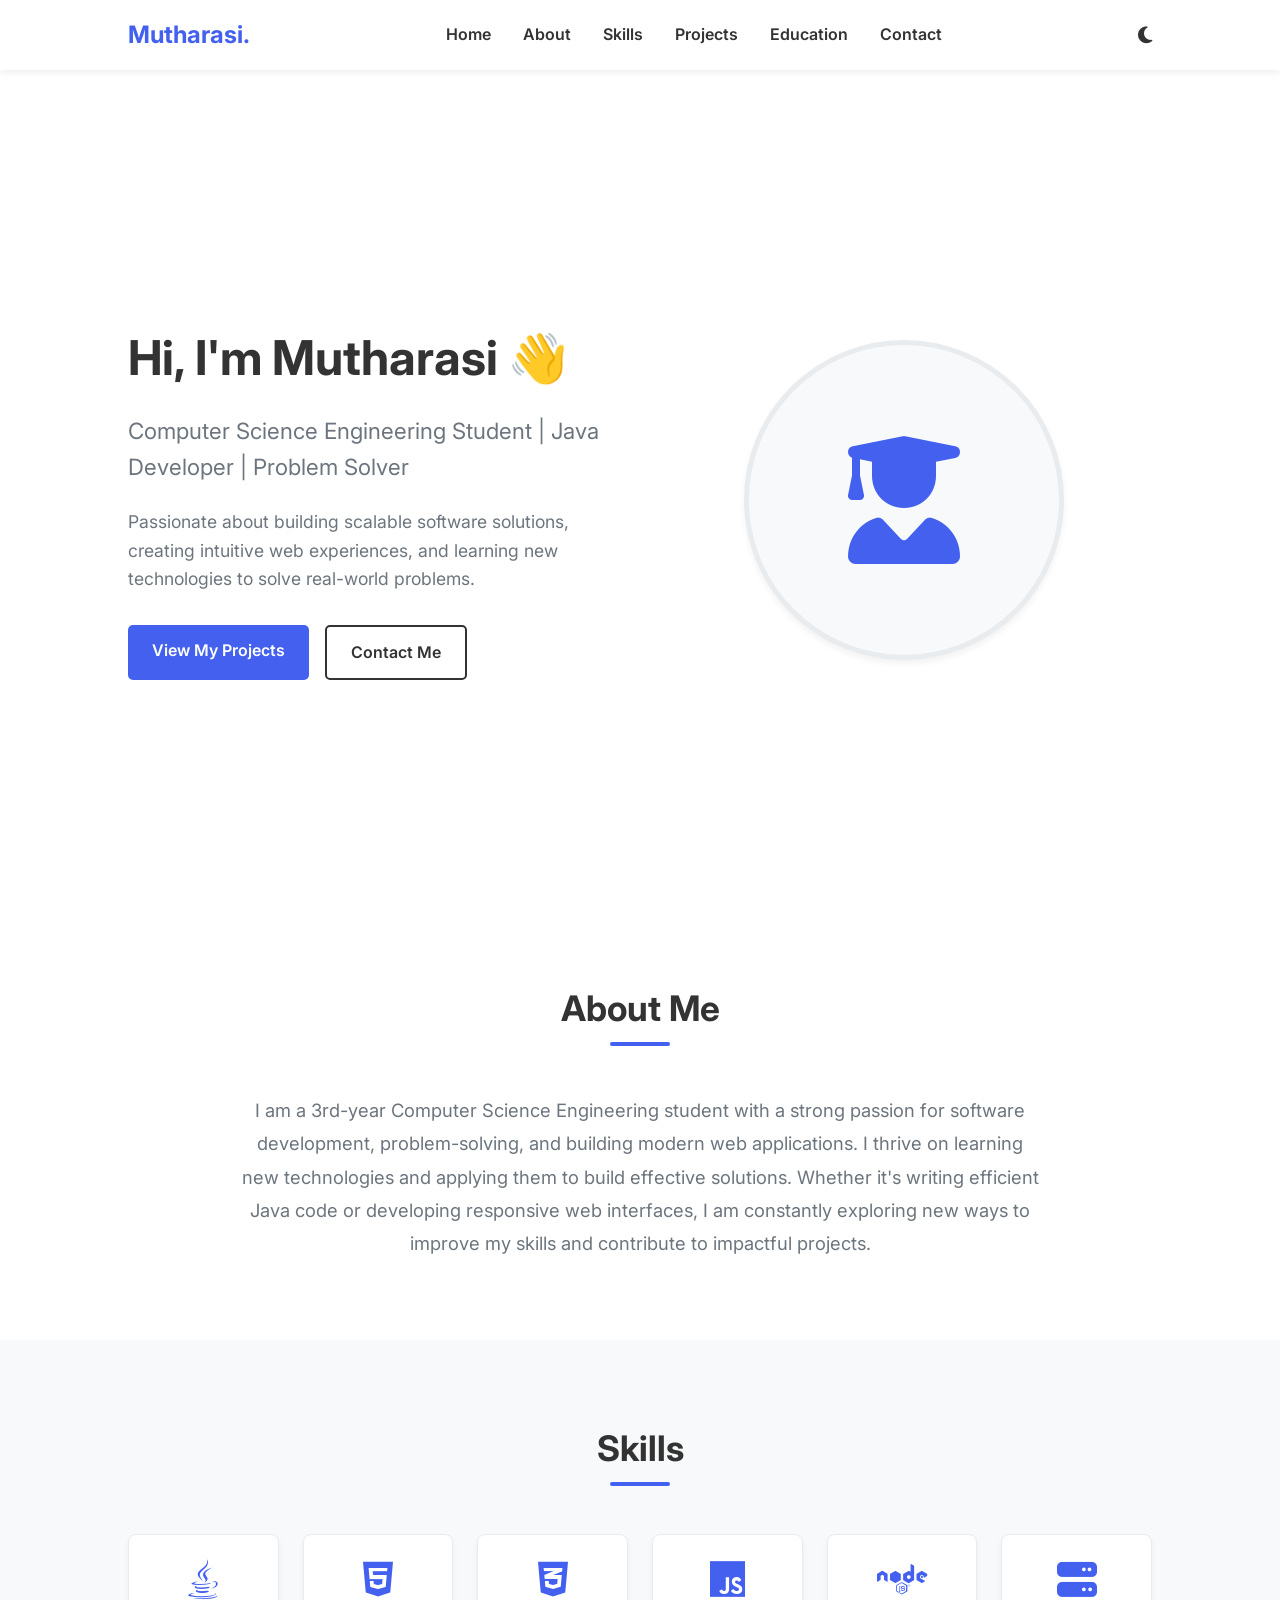
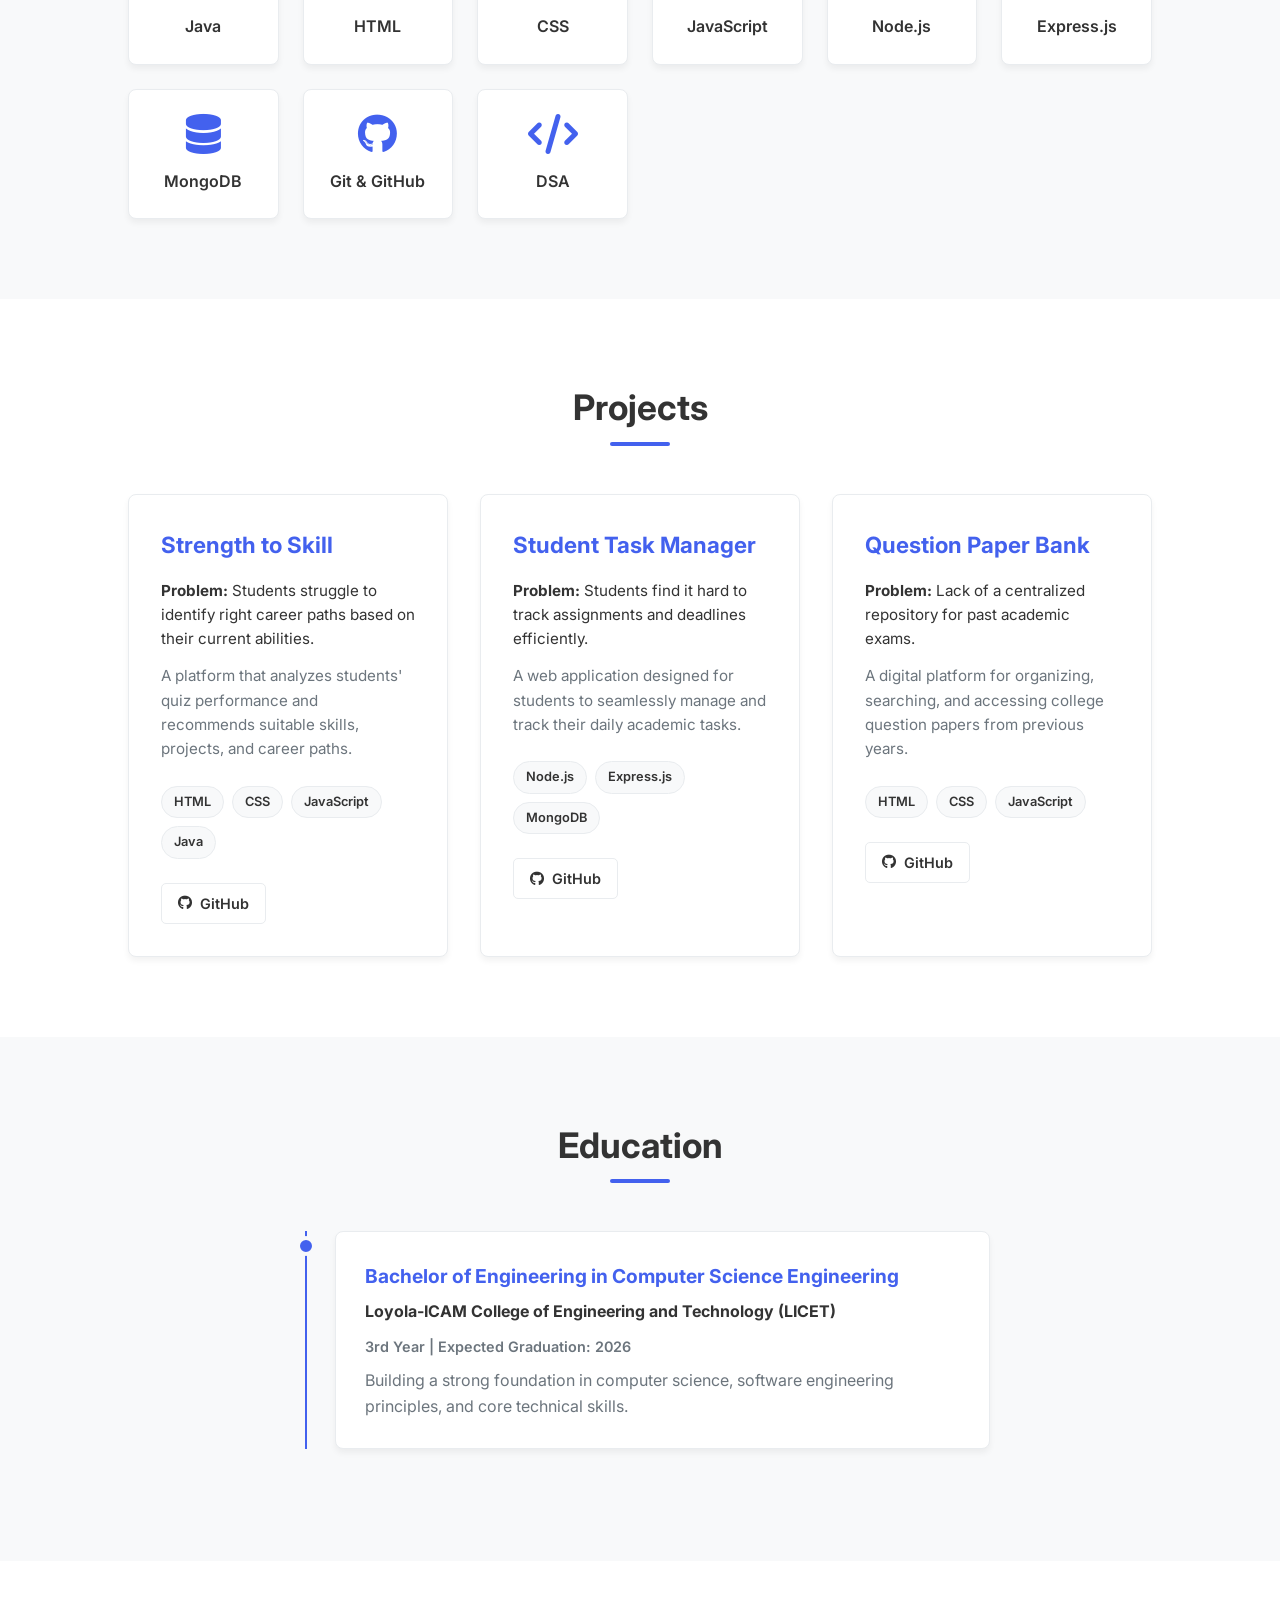
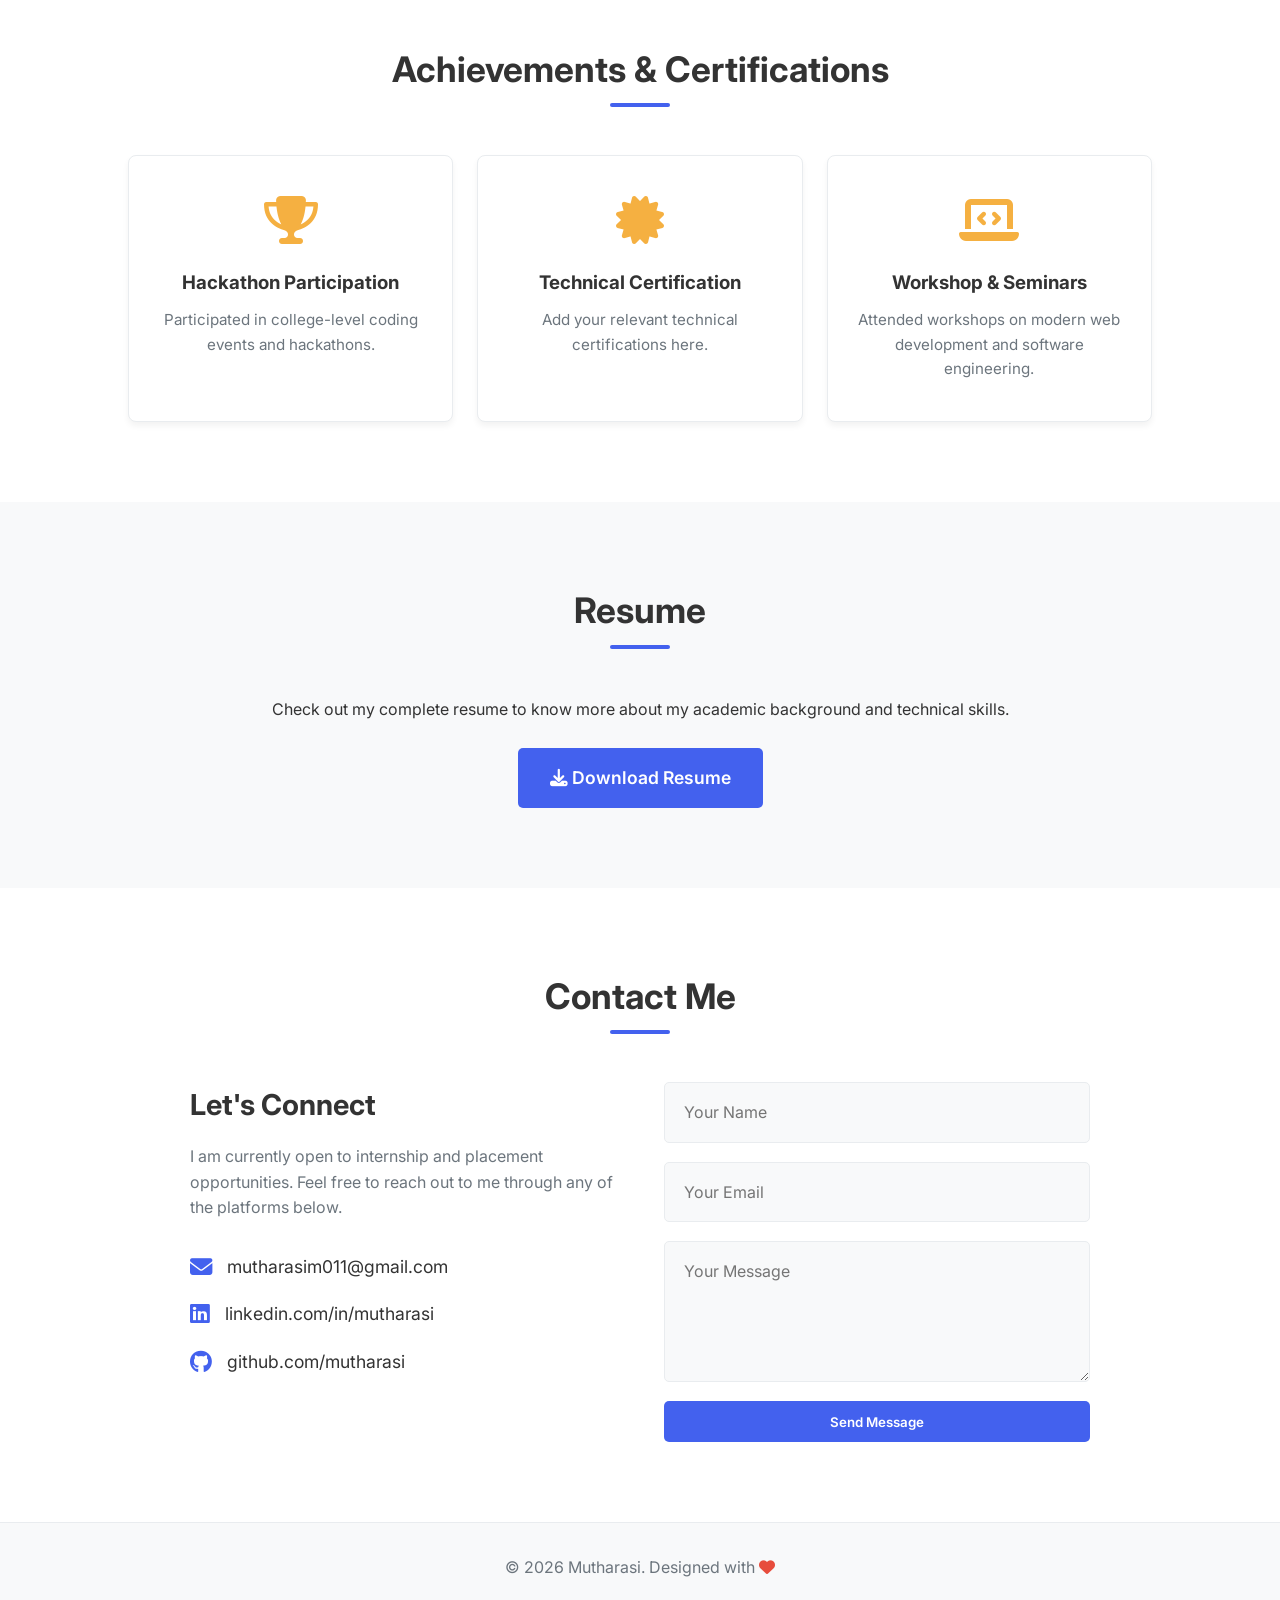
<file: index.html>
<!DOCTYPE html>
<html lang="en">
<head>
    <meta charset="UTF-8">
    <meta name="viewport" content="width=device-width, initial-scale=1.0">
    <title>Mutharasi | Portfolio</title>
    <link rel="stylesheet" href="style.css">
    <!-- Font Awesome for Icons -->
    <link rel="stylesheet" href="https://cdnjs.cloudflare.com/ajax/libs/font-awesome/6.4.0/css/all.min.css">
    <!-- Google Fonts -->
    <link href="https://fonts.googleapis.com/css2?family=Inter:wght@300;400;600;700&display=swap" rel="stylesheet">
</head>
<body>

    <!-- Navigation -->
    <nav id="navbar">
        <div class="nav-container">
            <h1 class="logo">Mutharasi.</h1>
            <ul class="nav-links">
                <li><a href="#home">Home</a></li>
                <li><a href="#about">About</a></li>
                <li><a href="#skills">Skills</a></li>
                <li><a href="#projects">Projects</a></li>
                <li><a href="#education">Education</a></li>
                <li><a href="#contact">Contact</a></li>
            </ul>
            <div class="nav-controls">
                <button id="theme-toggle" aria-label="Toggle Dark Mode">
                    <i class="fas fa-moon"></i>
                </button>
                <div class="hamburger">
                    <i class="fas fa-bars"></i>
                </div>
            </div>
        </div>
    </nav>

    <!-- Home Section -->
    <section id="home" class="home-section">
        <div class="home-content">
            <div class="home-text">
                <h1>Hi, I'm Mutharasi 👋</h1>
                <h2>Computer Science Engineering Student | Java Developer | Problem Solver</h2>
                <p>Passionate about building scalable software solutions, creating intuitive web experiences, and learning new technologies to solve real-world problems.</p>
                <div class="home-buttons">
                    <a href="#projects" class="btn btn-primary">View My Projects</a>
                    <a href="#contact" class="btn btn-secondary">Contact Me</a>
                </div>
            </div>
            <div class="home-image">
                <div class="profile-img-placeholder">
                    <i class="fas fa-user-graduate"></i>
                </div>
            </div>
        </div>
    </section>

    <!-- About Section -->
    <section id="about" class="section">
        <h2 class="section-title">About Me</h2>
        <div class="about-content">
            <p>I am a 3rd-year Computer Science Engineering student with a strong passion for software development, problem-solving, and building modern web applications. I thrive on learning new technologies and applying them to build effective solutions. Whether it's writing efficient Java code or developing responsive web interfaces, I am constantly exploring new ways to improve my skills and contribute to impactful projects.</p>
        </div>
    </section>

    <!-- Skills Section -->
    <section id="skills" class="section bg-alt">
        <h2 class="section-title">Skills</h2>
        <div class="skills-grid">
            <div class="skill-card"><i class="fab fa-java"></i><span>Java</span></div>
            <div class="skill-card"><i class="fab fa-html5"></i><span>HTML</span></div>
            <div class="skill-card"><i class="fab fa-css3-alt"></i><span>CSS</span></div>
            <div class="skill-card"><i class="fab fa-js"></i><span>JavaScript</span></div>
            <div class="skill-card"><i class="fab fa-node"></i><span>Node.js</span></div>
            <div class="skill-card"><i class="fas fa-server"></i><span>Express.js</span></div>
            <div class="skill-card"><i class="fas fa-database"></i><span>MongoDB</span></div>
            <div class="skill-card"><i class="fab fa-github"></i><span>Git & GitHub</span></div>
            <div class="skill-card"><i class="fas fa-code"></i><span>DSA</span></div>
        </div>
    </section>

    <!-- Projects Section -->
    <section id="projects" class="section">
        <h2 class="section-title">Projects</h2>
        <div class="projects-grid">
            
            <div class="project-card">
                <h3>Strength to Skill</h3>
                <p class="problem-statement"><strong>Problem:</strong> Students struggle to identify right career paths based on their current abilities.</p>
                <p class="description">A platform that analyzes students' quiz performance and recommends suitable skills, projects, and career paths.</p>
                <div class="tech-stack">
                    <span>HTML</span><span>CSS</span><span>JavaScript</span><span>Java</span>
                </div>
                <a href="#" class="btn btn-outline"><i class="fab fa-github"></i> GitHub</a>
            </div>

            <div class="project-card">
                <h3>Student Task Manager</h3>
                <p class="problem-statement"><strong>Problem:</strong> Students find it hard to track assignments and deadlines efficiently.</p>
                <p class="description">A web application designed for students to seamlessly manage and track their daily academic tasks.</p>
                <div class="tech-stack">
                    <span>Node.js</span><span>Express.js</span><span>MongoDB</span>
                </div>
                <a href="#" class="btn btn-outline"><i class="fab fa-github"></i> GitHub</a>
            </div>

            <div class="project-card">
                <h3>Question Paper Bank</h3>
                <p class="problem-statement"><strong>Problem:</strong> Lack of a centralized repository for past academic exams.</p>
                <p class="description">A digital platform for organizing, searching, and accessing college question papers from previous years.</p>
                <div class="tech-stack">
                    <span>HTML</span><span>CSS</span><span>JavaScript</span>
                </div>
                <a href="#" class="btn btn-outline"><i class="fab fa-github"></i> GitHub</a>
            </div>

        </div>
    </section>

    <!-- Education Section -->
    <section id="education" class="section bg-alt">
        <h2 class="section-title">Education</h2>
        <div class="timeline">
            <div class="timeline-item">
                <div class="timeline-dot"></div>
                <div class="timeline-content">
                    <h3>Bachelor of Engineering in Computer Science Engineering</h3>
                    <h4>Loyola-ICAM College of Engineering and Technology (LICET)</h4>
                    <p class="timeline-date">3rd Year | Expected Graduation: 2026</p>
                    <p>Building a strong foundation in computer science, software engineering principles, and core technical skills.</p>
                </div>
            </div>
        </div>
    </section>

    <!-- Achievements Section -->
    <section id="achievements" class="section">
        <h2 class="section-title">Achievements & Certifications</h2>
        <div class="achievements-grid">
            <div class="achievement-card">
                <i class="fas fa-trophy"></i>
                <h3>Hackathon Participation</h3>
                <p>Participated in college-level coding events and hackathons.</p>
            </div>
            <div class="achievement-card">
                <i class="fas fa-certificate"></i>
                <h3>Technical Certification</h3>
                <p>Add your relevant technical certifications here.</p>
            </div>
            <div class="achievement-card">
                <i class="fas fa-laptop-code"></i>
                <h3>Workshop & Seminars</h3>
                <p>Attended workshops on modern web development and software engineering.</p>
            </div>
        </div>
    </section>

    <!-- Resume Section -->
    <section id="resume" class="section bg-alt text-center">
        <h2 class="section-title">Resume</h2>
        <p>Check out my complete resume to know more about my academic background and technical skills.</p>
        <br>
        <a href="#" class="btn btn-primary resume-btn" download><i class="fas fa-download"></i> Download Resume</a>
    </section>

    <!-- Contact Section -->
    <section id="contact" class="section">
        <h2 class="section-title">Contact Me</h2>
        <div class="contact-container">
            <div class="contact-info">
                <h3>Let's Connect</h3>
                <p>I am currently open to internship and placement opportunities. Feel free to reach out to me through any of the platforms below.</p>
                <ul class="contact-links">
                    <li><a href="mailto:mutharasim011@gmail.com"><i class="fas fa-envelope"></i> mutharasim011@gmail.com</a></li>
                    <li><a href="#"><i class="fab fa-linkedin"></i> linkedin.com/in/mutharasi</a></li>
                    <li><a href="#"><i class="fab fa-github"></i> github.com/mutharasi</a></li>
                </ul>
            </div>
            <div class="contact-form-container">
                <form class="contact-form">
                    <input type="text" placeholder="Your Name" required>
                    <input type="email" placeholder="Your Email" required>
                    <textarea placeholder="Your Message" rows="5" required></textarea>
                    <button type="submit" class="btn btn-primary">Send Message</button>
                </form>
            </div>
        </div>
    </section>

    <!-- Footer -->
    <footer>
        <p>&copy; 2026 Mutharasi. Designed with <i class="fas fa-heart text-danger"></i></p>
    </footer>

    <script src="script.js"></script>
</body>
</html>
</file>
<file: style.css>
/* Color Palette & Variables */
:root {
    /* Light Theme (Default) */
    --bg-color: #ffffff;
    --bg-alt: #f8f9fa;
    --text-primary: #333333;
    --text-secondary: #6c757d;
    --primary-color: #4361ee;
    --primary-hover: #3a56d4;
    --border-color: #e9ecef;
    --card-bg: #ffffff;
    --shadow: 0 4px 6px rgba(0,0,0,0.05);
    --shadow-hover: 0 10px 15px rgba(0,0,0,0.1);
}

/* Dark Theme Variables */
[data-theme="dark"] {
    --bg-color: #121212;
    --bg-alt: #1e1e1e;
    --text-primary: #f8f9fa;
    --text-secondary: #adb5bd;
    --primary-color: #4cc9f0;
    --primary-hover: #3ab0d1;
    --border-color: #2d2d2d;
    --card-bg: #1e1e1e;
    --shadow: 0 4px 6px rgba(0,0,0,0.2);
    --shadow-hover: 0 10px 15px rgba(0,0,0,0.4);
}

/* Global Styles */
* {
    margin: 0;
    padding: 0;
    box-sizing: border-box;
    font-family: 'Inter', sans-serif;
}

html {
    scroll-behavior: smooth;
}

body {
    background-color: var(--bg-color);
    color: var(--text-primary);
    transition: background-color 0.3s ease, color 0.3s ease;
    line-height: 1.6;
}

/* Typography */
h1, h2, h3, h4 {
    font-weight: 700;
}

a {
    text-decoration: none;
    color: var(--primary-color);
}

ul {
    list-style: none;
}

/* Utility Classes */
.section {
    padding: 80px 10%;
}

.bg-alt {
    background-color: var(--bg-alt);
}

.section-title {
    text-align: center;
    font-size: 2.2rem;
    margin-bottom: 3rem;
    position: relative;
    padding-bottom: 10px;
    color: var(--text-primary);
}

.section-title::after {
    content: '';
    position: absolute;
    bottom: 0;
    left: 50%;
    transform: translateX(-50%);
    width: 60px;
    height: 4px;
    background-color: var(--primary-color);
    border-radius: 2px;
}

.text-center {
    text-align: center;
}

/* Buttons */
.btn {
    display: inline-block;
    padding: 0.8rem 1.5rem;
    border-radius: 5px;
    font-weight: 600;
    cursor: pointer;
    transition: all 0.3s ease;
    border: none;
}

.btn-primary {
    background-color: var(--primary-color);
    color: #fff !important;
}

.btn-primary:hover {
    background-color: var(--primary-hover);
    transform: translateY(-2px);
    box-shadow: 0 4px 10px rgba(67, 97, 238, 0.3);
}

.btn-secondary {
    background-color: transparent;
    color: var(--text-primary) !important;
    border: 2px solid var(--text-primary);
}

.btn-secondary:hover {
    background-color: var(--text-primary);
    color: var(--bg-color) !important;
    transform: translateY(-2px);
}

.btn-outline {
    background-color: transparent;
    border: 1px solid var(--border-color);
    color: var(--text-primary);
    padding: 0.5rem 1rem;
    font-size: 0.9rem;
    display: inline-flex;
    align-items: center;
    gap: 8px;
}
.btn-outline:hover {
    border-color: var(--primary-color);
    color: var(--primary-color);
}

/* Navbar */
nav {
    position: fixed;
    top: 0;
    width: 100%;
    background-color: var(--bg-color);
    box-shadow: var(--shadow);
    z-index: 1000;
    transition: background-color 0.3s ease;
}

.nav-container {
    display: flex;
    justify-content: space-between;
    align-items: center;
    padding: 1rem 10%;
}

.logo {
    font-size: 1.5rem;
    color: var(--primary-color);
}

.nav-links {
    display: flex;
    gap: 2rem;
}

.nav-links a {
    color: var(--text-primary);
    font-weight: 600;
    transition: color 0.3s;
}

.nav-links a:hover {
    color: var(--primary-color);
}

.nav-controls {
    display: flex;
    align-items: center;
    gap: 15px;
}

#theme-toggle {
    background: none;
    border: none;
    font-size: 1.2rem;
    color: var(--text-primary);
    cursor: pointer;
    transition: color 0.3s;
}

#theme-toggle:hover {
    color: var(--primary-color);
}

.hamburger {
    display: none;
    font-size: 1.5rem;
    cursor: pointer;
    color: var(--text-primary);
}

/* Home Section */
.home-section {
    min-height: 100vh;
    display: flex;
    align-items: center;
    padding: 100px 10% 0;
}

.home-content {
    display: flex;
    justify-content: space-between;
    align-items: center;
    width: 100%;
    gap: 2rem;
}

.home-text {
    flex: 1;
}

.home-text h1 {
    font-size: 3rem;
    margin-bottom: 1rem;
    color: var(--text-primary);
}

.home-text h2 {
    font-size: 1.4rem;
    color: var(--text-secondary);
    margin-bottom: 1.5rem;
    font-weight: 400;
}

.home-text p {
    color: var(--text-secondary);
    margin-bottom: 2rem;
    font-size: 1.1rem;
    max-width: 550px;
}

.home-buttons {
    display: flex;
    gap: 1rem;
}

.home-image {
    flex: 1;
    display: flex;
    justify-content: center;
    position: relative;
}

.profile-img-placeholder {
    width: 320px;
    height: 320px;
    border-radius: 50%;
    background-color: var(--bg-alt);
    display: flex;
    align-items: center;
    justify-content: center;
    font-size: 8rem;
    color: var(--primary-color);
    box-shadow: var(--shadow);
    border: 5px solid var(--border-color);
    transition: transform 0.3s ease;
}

.profile-img-placeholder:hover {
    transform: scale(1.02);
}

/* About Section */
.about-content {
    max-width: 800px;
    margin: 0 auto;
    text-align: center;
    font-size: 1.15rem;
    color: var(--text-secondary);
    line-height: 1.8;
}

/* Skills Section */
.skills-grid {
    display: grid;
    grid-template-columns: repeat(auto-fit, minmax(130px, 1fr));
    gap: 1.5rem;
    text-align: center;
}

.skill-card {
    background-color: var(--card-bg);
    padding: 1.5rem;
    border-radius: 8px;
    box-shadow: var(--shadow);
    transition: transform 0.3s ease, box-shadow 0.3s ease;
    border: 1px solid var(--border-color);
    display: flex;
    flex-direction: column;
    align-items: center;
    gap: 15px;
}

.skill-card i {
    font-size: 2.5rem;
    color: var(--primary-color);
    transition: transform 0.3s;
}

.skill-card span {
    font-weight: 600;
    color: var(--text-primary);
}

.skill-card:hover {
    transform: translateY(-5px);
    box-shadow: var(--shadow-hover);
}
.skill-card:hover i {
    transform: scale(1.1);
}

/* Projects Section */
.projects-grid {
    display: grid;
    grid-template-columns: repeat(auto-fit, minmax(320px, 1fr));
    gap: 2rem;
}

.project-card {
    background-color: var(--card-bg);
    padding: 2rem;
    border-radius: 8px;
    box-shadow: var(--shadow);
    border: 1px solid var(--border-color);
    transition: transform 0.3s ease, box-shadow 0.3s ease;
}

.project-card:hover {
    transform: translateY(-5px);
    box-shadow: var(--shadow-hover);
}

.project-card h3 {
    margin-bottom: 1rem;
    color: var(--primary-color);
    font-size: 1.4rem;
}

.problem-statement {
    font-size: 0.95rem;
    color: var(--text-primary);
    margin-bottom: 0.8rem;
}

.description {
    color: var(--text-secondary);
    margin-bottom: 1.5rem;
    font-size: 0.95rem;
}

.tech-stack {
    display: flex;
    flex-wrap: wrap;
    gap: 8px;
    margin-bottom: 1.5rem;
}

.tech-stack span {
    background-color: var(--bg-alt);
    color: var(--text-primary);
    padding: 5px 12px;
    border-radius: 20px;
    font-size: 0.8rem;
    font-weight: 600;
    border: 1px solid var(--border-color);
}

/* Education Timeline */
.timeline {
    max-width: 700px;
    margin: 0 auto;
    position: relative;
}

.timeline::before {
    content: '';
    position: absolute;
    left: 15px;
    top: 0;
    height: 100%;
    width: 2px;
    background-color: var(--primary-color);
}

.timeline-item {
    position: relative;
    padding-left: 45px;
    margin-bottom: 2rem;
}

.timeline-dot {
    position: absolute;
    left: 6px;
    top: 5px;
    width: 20px;
    height: 20px;
    background-color: var(--primary-color);
    border-radius: 50%;
    border: 4px solid var(--bg-alt);
}

.timeline-content {
    background-color: var(--card-bg);
    padding: 1.8rem;
    border-radius: 8px;
    box-shadow: var(--shadow);
    border: 1px solid var(--border-color);
}

.timeline-content h3 {
    color: var(--primary-color);
    margin-bottom: 8px;
    font-size: 1.2rem;
}

.timeline-content h4 {
    color: var(--text-primary);
    margin-bottom: 10px;
    font-size: 1rem;
}

.timeline-date {
    font-size: 0.9rem;
    color: var(--text-secondary);
    margin-bottom: 10px;
    font-weight: 600;
}

.timeline-content p {
    color: var(--text-secondary);
}

/* Achievements Section */
.achievements-grid {
    display: grid;
    grid-template-columns: repeat(auto-fit, minmax(280px, 1fr));
    gap: 1.5rem;
}

.achievement-card {
    text-align: center;
    background-color: var(--card-bg);
    padding: 2.5rem 1.5rem;
    border-radius: 8px;
    box-shadow: var(--shadow);
    border: 1px solid var(--border-color);
    transition: transform 0.3s;
}
.achievement-card:hover {
    transform: translateY(-5px);
    box-shadow: var(--shadow-hover);
}

.achievement-card i {
    font-size: 3rem;
    color: #f5b041;
    margin-bottom: 1.5rem;
}

.achievement-card h3 {
    margin-bottom: 10px;
    color: var(--text-primary);
}

.achievement-card p {
    color: var(--text-secondary);
    font-size: 0.95rem;
}

/* Resume */
.resume-btn {
    font-size: 1.1rem;
    padding: 1rem 2rem;
}

/* Contact Section */
.contact-container {
    display: flex;
    gap: 3rem;
    flex-wrap: wrap;
    max-width: 900px;
    margin: 0 auto;
}

.contact-info, .contact-form-container {
    flex: 1;
    min-width: 300px;
}

.contact-info h3 {
    font-size: 1.8rem;
    margin-bottom: 1rem;
    color: var(--text-primary);
}

.contact-info p {
    color: var(--text-secondary);
    margin-bottom: 2rem;
}

.contact-links li {
    margin-bottom: 1.2rem;
}

.contact-links a {
    color: var(--text-primary);
    font-size: 1.1rem;
    transition: color 0.3s;
    display: flex;
    align-items: center;
    gap: 15px;
}

.contact-links a:hover {
    color: var(--primary-color);
}

.contact-links i {
    font-size: 1.4rem;
    color: var(--primary-color);
}

.contact-form {
    display: flex;
    flex-direction: column;
    gap: 1.2rem;
}

.contact-form input, .contact-form textarea {
    width: 100%;
    padding: 1.2rem;
    border: 1px solid var(--border-color);
    border-radius: 5px;
    background-color: var(--bg-alt);
    color: var(--text-primary);
    font-size: 1rem;
    transition: border-color 0.3s;
}

.contact-form input:focus, .contact-form textarea:focus {
    outline: none;
    border-color: var(--primary-color);
}

/* Footer */
footer {
    text-align: center;
    padding: 2rem;
    background-color: var(--bg-alt);
    border-top: 1px solid var(--border-color);
    color: var(--text-secondary);
}

.text-danger {
    color: #e74c3c;
}

/* Responsive */
@media (max-width: 768px) {
    .home-content {
        flex-direction: column-reverse;
        text-align: center;
        margin-top: 40px;
    }
    .home-buttons {
        justify-content: center;
    }
    .nav-links {
        display: none;
        flex-direction: column;
        position: absolute;
        top: 100%;
        left: 0;
        width: 100%;
        background-color: var(--bg-color);
        padding: 1rem 0;
        text-align: center;
        box-shadow: 0 10px 10px rgba(0,0,0,0.1);
        border-top: 1px solid var(--border-color);
    }
    .nav-links.active {
        display: flex;
    }
    .nav-links li {
        margin: 10px 0;
    }
    .hamburger {
        display: block;
    }
}
</file>
